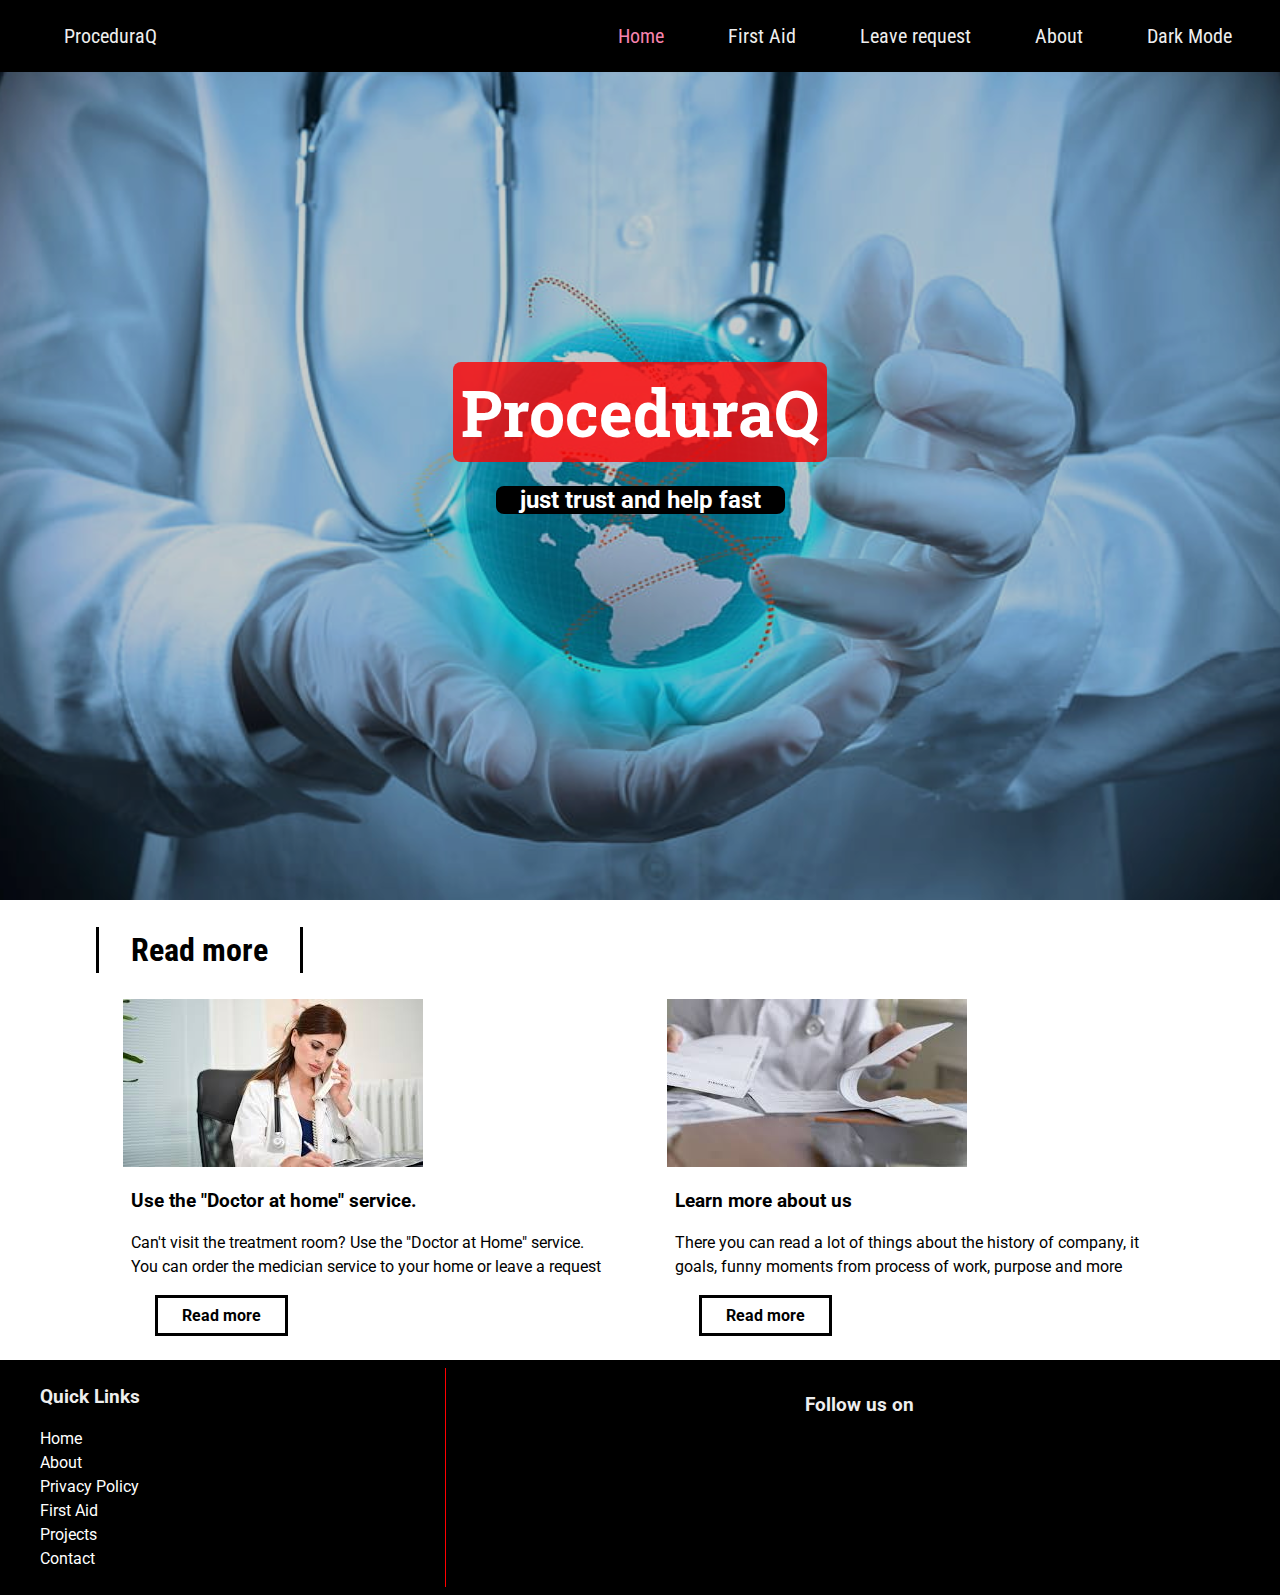
<file: index.htm>
<!DOCTYPE html>
<html lang="en">

<head>
    <meta charset="UTF-8">
    <meta name="viewport" content="width=device-width, initial-scale=1.0">
    <meta http-equiv="X-UA-Compatible" content="ie=edge">
    <link rel="stylesheet" href="https://use.fontawesome.com/releases/v5.1.0/css/all.css" integrity="sha384-lKuwvrZot6UHsBSfcMvOkWwlCMgc0TaWr+30HWe3a4ltaBwTZhyTEggF5tJv8tbt"
        crossorigin="anonymous">
    <link href="https://fonts.googleapis.com/css?family=Roboto|Roboto+Condensed|Roboto+Slab" rel="stylesheet">
    <link rel="stylesheet" href="index.css">
    <style>
        /* Dark mode styles */
        body.dark-mode {
            background-color: #1D2521;
            color: #C7D1CC;
        }

        nav.dark-mode {
            background-color: #27302C;
        }

        footer.dark-mode {
            background-color: #27302C;
            color: #C7D1CC;
        }

        footer.dark-mode a {
            color: #C7D1CC;
        }
    </style>
    <title>ProceduraQ</title>
</head>

<body>
    <div id="slideout-menu">
        <ul>
            <li>
                <a href="index.html">Home</a>
            </li>
            <li>
                <a href="blogslist.html">Blog</a>
            </li>
            <li>
                <a href="blogslist.html">Projects</a>
            </li>
            <li>
                <a href="about.html">About</a>
            </li>
            <li>
                <input type="text" placeholder="Search Here">
            </li>
        </ul>
    </div>

    <nav class="light-mode">
        <div id="logo-img">
            <a href="/index.htm">
                ProceduraQ
            </a>
        </div>
        <div id="menu-icon">
            <i class="fas fa-bars"></i>
        </div>
        <ul>
            <li>
                <a class="active" href="index.htm">Home</a>
            </li>
            <li>
                <a href="/firstaid.htm">First Aid</a>
            </li>
            <li>
                <a href="/doctor/doctor.html">Leave request</a>
            </li>
            <li>
                <a href="aboutUS.htm">About</a>
            </li>
            <li>
                <div>
                    <a id="dark-mode-toggle">Dark Mode</a>
                </div>
            </li>
        </ul>
    </nav>

    <div id="searchbox">
        <input type="text" placeholder="Search Here">
    </div>

    <div id="banner">
        <h1>ProceduraQ</h1>
        <h3>just trust and help fast</h3>
    </div>

    <main>
        <a href="blogslist.html">
            <h2 class="section-heading">Read more</h2>
        </a>

        <section>

            <div class="card">
                <div class="card-image">
                    <a href="blogpost.html">
                        <img src="img/med-sestra.jpeg" alt="Card Image">
                    </a>
                </div>

                <div class="card-description">
                    <a href="blogpost.html">
                        <h3>Use the "Doctor at home" service.</h3>
                    </a>
                    <p>
                        Can't visit the treatment room? Use the "Doctor at Home" service. You can order the medician service to your home or leave a request
                    </p>
                    <a href="/clinicList/polikList.html" class="btn-readmore">Read more</a>
                </div>
            </div>

            <div class="card">
                <div class="card-image">
                    <a href="blogpost.html">
                        <img src="img/reg-vrach.jpeg" alt="Card Image">
                    </a>
                </div>

                <div class="card-description">
                    <a href="blogpost.html">
                        <h3>Learn more about us</h3>
                    </a>
                    <p>
                       There you can read a lot of things about the history of company, it goals, funny moments from process of work, purpose and more
                    </p>
                    <a href="aboutUS.htm" class="btn-readmore">Read more</a>
                </div>
            </div>
        </section>
    </main>

    <footer class="light-mode">
        <div id="left-footer">
            <h3>Quick Links</h3>
            <p>
                <ul>
                    <li>
                        <a href="index.htm">Home</a>
                    </li>
                    <li>
                        <a href="aboutUS.htm">About</a>
                    </li>
                    <li>
                        <a href="#">Privacy Policy</a>
                    </li>
                    <li>
                        <a href="firstaid.htm">First Aid</a>
                    </li>
                    <li>
                        <a href="blog.htm">Projects</a>
                    </li>
                    <li>
                        <a href="#">Contact</a>
                    </li>
                </ul>
            </p>
        </div>

        <div id="right-footer">
            <h3>Follow us on</h3>
            <div id="social-media-footer">
                <ul>
                    <li>
                        <a href="#">
                            <i class="fab fa-facebook"></i>
                        </a>
                    </li>
                    <li>
                        <a href="#">
                            <i class="fab fa-youtube"></i>
                        </a>
                    </li>
                </ul>
            </div>
        </div>
    </footer>

    <script src="darkmode.js">
    </script>
    <script src="index.js"></script>
</body>

</html>
</file>
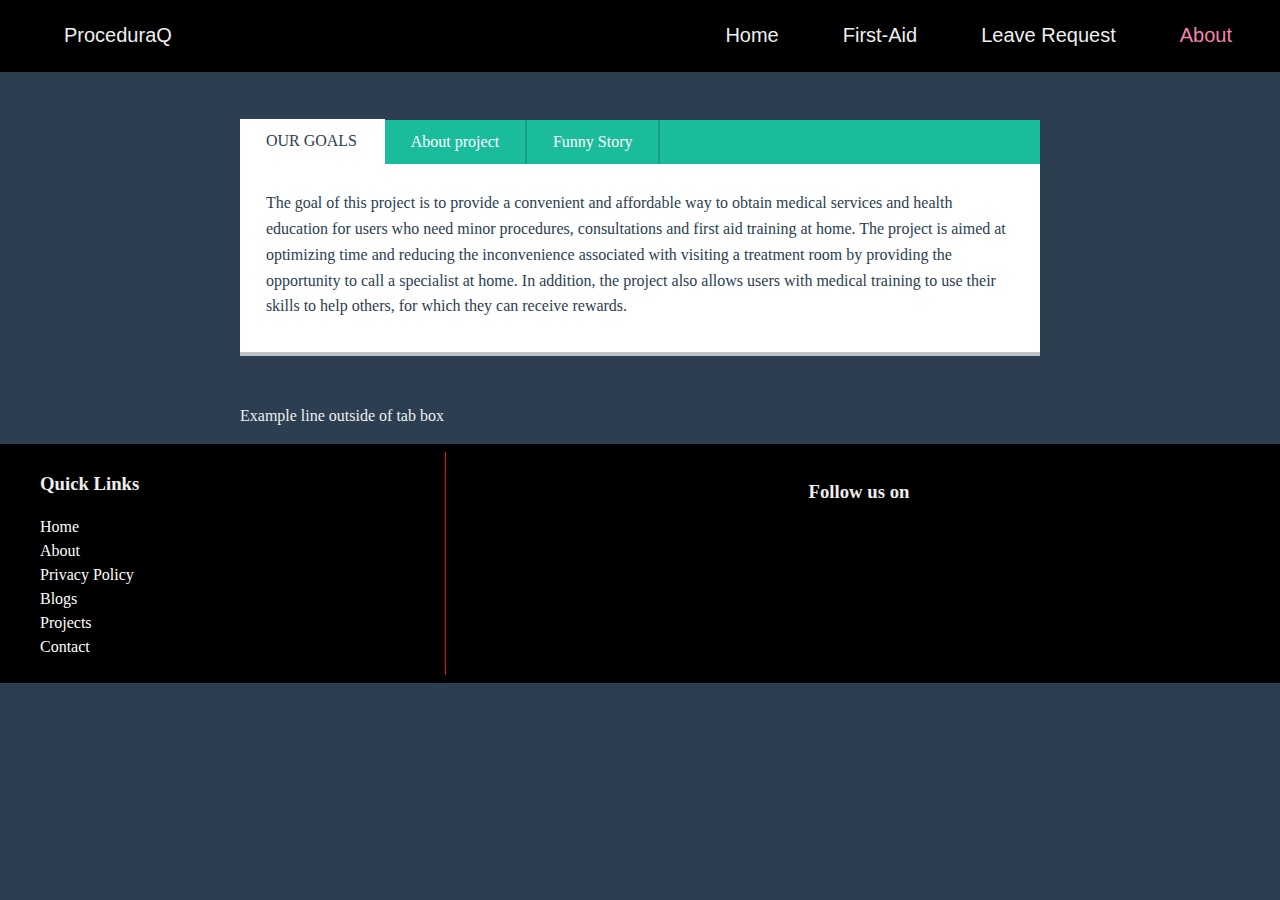
<file: aboutUS.htm>
<!DOCTYPE html>
<html lang="en">
  <head>
    <meta charset="UTF-8" />
    <meta name="viewport" content="width=device-width, initial-scale=1.0" />
    <link rel="stylesheet" href="index.css" />
    <link rel="stylesheet" href="aboutUS.css" />
    <title>Document</title>
  </head>
  <body>
    <div id="slideout-menu">
      <ul>
        <li>
          <a href="index.html">Home</a>
        </li>
        <li>
          <a href="blogslist.html">Blog</a>
        </li>
        <li>
          <a href="blogslist.html">Projects</a>
        </li>
        <li>
          <a href="about.html">About</a>
        </li>
        <li>
          <input type="text" placeholder="Search Here" />
        </li>
      </ul>
    </div>

    <nav class="light-mode">
      <div id="logo-img">
        <a href="/index.htm"> ProceduraQ </a>
      </div>
      <div id="menu-icon">
        <i class="fas fa-bars"></i>
      </div>
      <ul>
        <li>
          <a href="index.htm">Home</a>
        </li>
        <li>
          <a href="firstaid.htm">First-Aid</a>
        </li>
        <li>
          <a href="firstaid.htm">Leave Request</a>
        </li>
        <li>
          <a class="active"href="aboutUS.htm">About</a>
        </li>
       
      </ul>
    </nav>
    <div class="wrapper">
      <div class="tabs">
        <div class="tab">
          <input
            type="radio"
            name="css-tabs"
            id="tab-1"
            checked
            class="tab-switch"
          />
          <label for="tab-1" class="tab-label">OUR GOALS</label>
          <div class="tab-content">
            The goal of this project is to provide a convenient and affordable
            way to obtain medical services and health education for users who
            need minor procedures, consultations and first aid training at home.
            The project is aimed at optimizing time and reducing the
            inconvenience associated with visiting a treatment room by providing
            the opportunity to call a specialist at home. In addition, the
            project also allows users with medical training to use their skills
            to help others, for which they can receive rewards.
          </div>
        </div>
        <div class="tab">
          <input type="radio" name="css-tabs" id="tab-2" class="tab-switch" />
          <label for="tab-2" class="tab-label">About project</label>
          <div class="tab-content">
            "Medical Adventures at Home" is a unique project that offers an
            innovative solution to the problem of queues in procedural clinics.
            Our platform provides the opportunity to summon qualified medical
            specialists to the home for various procedures, such as injections,
            bandaging, massage, and more. However, we don't stop at just
            providing medical services. Our project also offers users the chance
            to take courses in first aid for emergencies and schedule
            consultations with a doctor in advance. Furthermore, users with
            relevant skills and certifications can assist others by performing
            similar procedures for a certain fee. We aim to make healthcare
            convenient and accessible for everyone, offering quality medical
            services at home in a comfortable environment. Our team of
            professionals is ready to provide assistance and support at any
            time, ensuring the health and well-being of our users without them
            having to leave their homes.
          </div>
        </div>
        <div class="tab">
          <input type="radio" name="css-tabs" id="tab-3" class="tab-switch" />
          <label for="tab-3" class="tab-label">Funny Story</label>
          <div class="tab-content">
            When I left Mr. Bates, I went down to my father: where, by the
            assistance of him and my uncle John, and some other relations, I got
            forty pounds, and a promise of thirty pounds a year to maintain me
            at Leyden: there I studied physic two years and seven months,
            knowing it would be useful in long voyages.
          </div>
        </div>
      </div>
      <p>Example line outside of tab box</p>
    </div>
    <footer class="light-mode">
        <div id="left-footer">
            <h3>Quick Links</h3>
            <p>
                <ul>
                    <li>
                        <a href="index.html">Home</a>
                    </li>
                    <li>
                        <a href="about.html">About</a>
                    </li>
                    <li>
                        <a href="#">Privacy Policy</a>
                    </li>
                    <li>
                        <a href="blogslist.html">Blogs</a>
                    </li>
                    <li>
                        <a href="blogslist.html">Projects</a>
                    </li>
                    <li>
                        <a href="#">Contact</a>
                    </li>
                </ul>
            </p>
        </div>

        <div id="right-footer">
            <h3>Follow us on</h3>
            <div id="social-media-footer">
                <ul>
                    <li>
                        <a href="#">
                            <i class="fab fa-facebook"></i>
                        </a>
                    </li>
                    <li>
                        <a href="#">
                            <i class="fab fa-youtube"></i>
                        </a>
                    </li>
                </ul>
            </div>
        </div>
    </footer>

  </body>
</html>
</file>
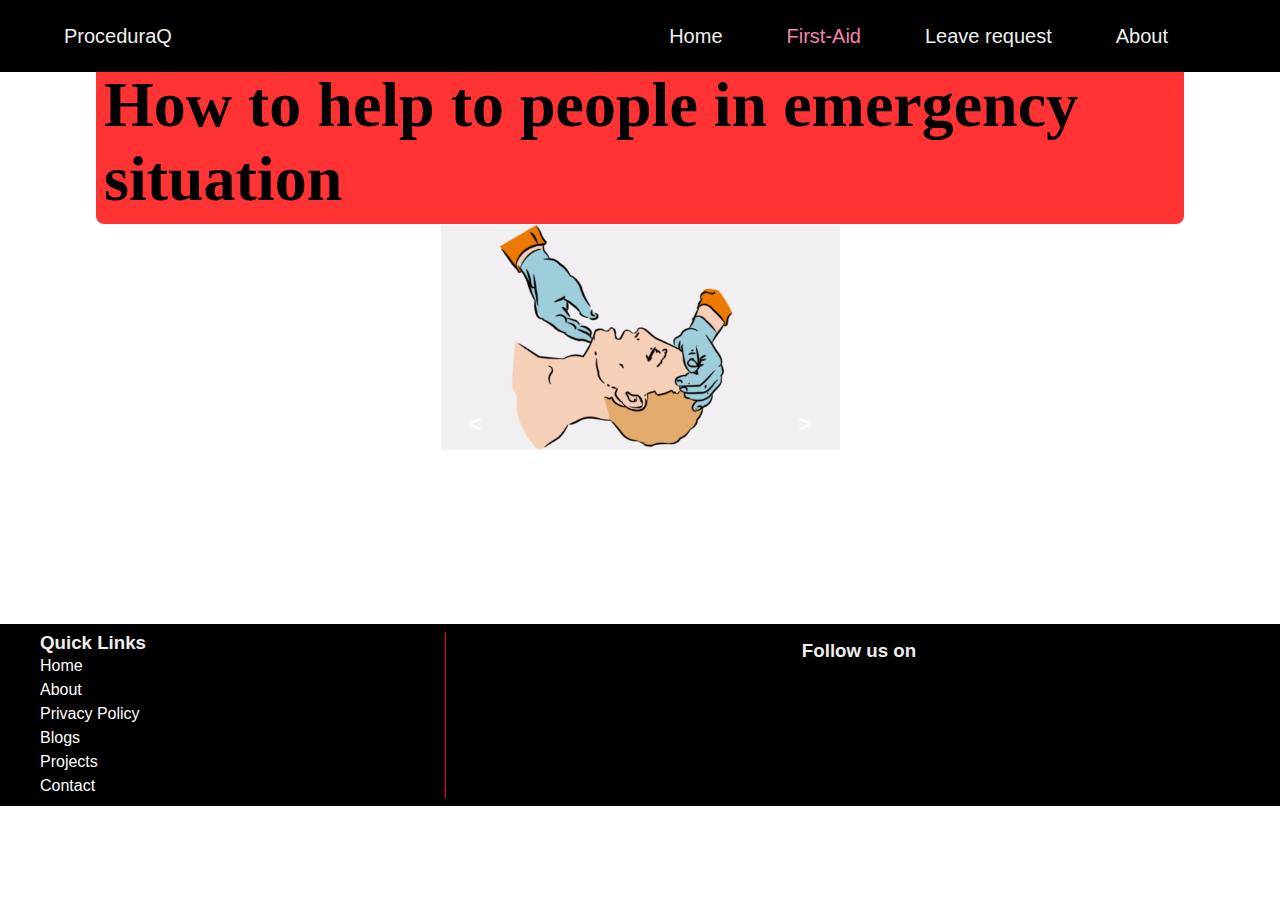
<file: firstaid.htm>
<!DOCTYPE html>
<html lang="en">
  <head>
    <meta charset="UTF-8" />
    <meta name="viewport" content="width=device-width, initial-scale=1.0" />
    <link rel="stylesheet" href="firstaid.css" />
    <link rel="stylesheet" href="index.css" />
    <title>Document</title>
  </head>
  <body>
    <div id="slideout-menu">
      <ul>
        <li>
          <a href="index.html">Home</a>
        </li>
        k
        <li>
          <a href="blogslist.html">Blog</a>
        </li>
        <li>
          <a href="blogslist.html">Projects</a>
        </li>
        <li>
          <a href="about.html">About</a>
        </li>
        <li>
          <input type="text" placeholder="Search Here" />
        </li>
      </ul>
    </div>

    <nav>
      <div id="logo-img">
        <a href="index.htm"> ProceduraQ </a>
      </div>
      <div id="menu-icon">
        <i class="fas fa-bars"></i>
      </div>
      <ul>
        <li>
          <a href="index.htm">Home</a>
        </li>
        <li>
          <a href="blogslist.html" class="active">First-Aid</a>
        </li>
        <li>
          <a href="/doctor/doctor.html">Leave request</a>
        </li>
        <li>
          <a href="aboutUS.htm">About</a>
        </li>
        <li>
          <div id="search-icon">
            <i class="fas fa-search"></i>
          </div>
        </li>
      </ul>
    </nav>

   <main style="padding-top: 60px;">
    <h1 class="page-title">How to help to people in emergency situation</h1 >
	  <div class="slider-container">
	    <div class="slider">
	      <img src="img/Снимок экрана 2024-04-11 в 04.21.23.png" width="600" height="400" alt="">
	      <img src="img/Снимок экрана 2024-04-11 в 04.21.30.png" width="600" height="400" alt="">
	      <img src="img/Снимок экрана 2024-04-11 в 04.21.38.png" width="600" height="400" alt="">
	      <img src="img/Снимок экрана 2024-04-11 в 04.21.46.png" width="600" height="400" alt="">
	      <img src="img/Снимок экрана 2024-04-11 в 04.21.53.png" width="600" height="400" alt="">
	    </div>
	    <button class="prev-button" type="button" aria-label="Посмотреть предыдущий слайд">&lt;</button>
	    <button class="next-button" type="button" aria-label="Посмотреть следующий слайд">&gt;</button>
	  </div>
  </main>
    </section>
     <footer>
            <div id="left-footer">
                <h3>Quick Links</h3>
                <p>
                    <ul>
                        <li>
                            <a href="index.html">Home</a>
                        </li>
                        <li>
                            <a href="about.html">About</a>
                        </li>
                        <li>
                            <a href="#">Privacy Policy</a>
                        </li>
                        <li>
                            <a href="blogslist.html">Blogs</a>
                        </li>
                        <li>
                            <a href="blogslist.html">Projects</a>
                        </li>
                        <li>
                            <a href="#">Contact</a>
                        </li>
                    </ul>
                </p>
            </div>

            <div id="right-footer">
                <h3>Follow us on</h3>
                <div id="social-media-footer">
                    <ul>
                        <li>
                            <a href="#">
                                <i class="fab fa-facebook"></i>
                            </a>
                        </li>
                        <li>
                            <a href="#">
                                <i class="fab fa-youtube"></i>
                            </a>
                        </li>
                  
                    </ul>
                </div>
            </div>
        </footer>
        <script src="script.js"></script>
  </body>
</html>
</file>
<file: index.css>
body {
  font-family: "Roboto", sans-serif;
  margin: 0;
}
a {
  cursor: pointer;
}

h1 {
  padding: 8px;
  background: rgba(255, 0, 0, 0.8);
  border-radius: 8px;
  margin: 0;
  font-size: 64px;
  font-family: "Roboto Slab", serif;
}

p {
  line-height: 1.5;
}

main {
  margin: 0 auto;
}

a {
  text-decoration: none;
  color: black;
}

a:hover {
  text-decoration: underline;
}

input,
textarea {
  height: 32px;
  padding: 0 16px;
  font-family: "Roboto Condensed", sans-serif;
  font-size: 20px;
  border: none;
  box-shadow: inset 8px 3px 18px -4px rgba(0, 0, 0, 0.4);
}

input:focus,
textarea:focus {
  outline: none;
}

#banner {
  height: 100vh;
  display: flex;
  align-items: center;
  justify-content: center;
  flex-direction: column;
  background: rgba(0, 0, 0, 0.2)
    url("img/desktop-wallpaper-amazing-ultra-doctors-backgrounds-medical-doctor.jpg");
  background-size: cover;
  background-attachment: fixed;
  background-position: center;
  background-blend-mode: overlay;
  color: white;
}

#banner h3 {
  background: black;
  border-radius: 8px;
  padding: 0 24px;
  font-size: 24px;
}

#searchbox {
  position: fixed;
  right: 0;
  top: 24px;
  width: 500px;
  pointer-events: none;
  z-index: 50;
  transition: 0.4s;
}

#searchbox input {
  height: 48px;
  width: 100%;
}

nav {
  height: 72px;
  background: black;
  width: 100%;
  margin: 0;
  position: fixed;
  font-family: "Roboto Condensed", sans-serif;
  font-size: 20px;
  display: flex;
  justify-content: space-between;
  padding: 0 16px 0 0;
  box-sizing: border-box;
  z-index: 100;
}

nav a {
  padding: 0 32px;
  color: #eee;
  transition: 0.4s;
}

nav a:hover {
  text-decoration: none;
  color: red;
}

nav ul {
  display: flex;
  list-style: none;
  justify-content: space-around;
  align-items: center;
  height: 100%;
  margin: 0;
}

.active {
  color: #f783ae;
}

#logo-img {
  display: flex;
  height: 100%;
  background: black;
  padding: 0px 32px;
  align-items: center;
  color: white;
  transition: 0.4s;
}

#logo-img img {
  height: 100px;
}

#logo-img:hover {
  background: black;
}

#menu-icon {
  height: 100%;
  font-size: 28px;
  padding: 0 4px;
  color: #eee;
  display: none;
  align-items: center;
}

/* Search Icon */

#search-icon {
  color: white;
  padding: 0 32px;
  cursor: pointer;
  transition: 0.4s;
}

#search-icon:hover {
  color: red;
}

#slideout-menu {
  display: none;
  background: #2d3436;
  z-index: 100;
  position: fixed;
  transition: 0.4s;
  margin-top: 72px;
  width: 100%;
  text-align: center;
  opacity: 0;
  pointer-events: none;
}

#slideout-menu ul {
  list-style: none;
  padding: 0 32px;
}

#slideout-menu ul li {
  padding: 8px;
}

#slideout-menu a {
  font-family: "Roboto Condensed", sans-serif;
  font-size: 20px;
  color: white;
}

#slideout-menu input {
  width: 85%;
  padding: 8px;
  font-family: "Roboto Condensed", sans-serif;
  font-size: 20px;
  text-align: center;
}

/* Sections */

section {
  display: flex;
  justify-content: space-around;
  flex-wrap: wrap;
}

.section-heading {
  font-size: 32px;
  font-family: "Roboto Condensed", sans-serif;
  border-left: 3px solid black;
  border-right: 3px solid black;
  transition: all 0.4s;
  display: inline-block;
  padding: 4px 32px;
}

.section-heading:hover {
  padding: 4px 48px;
  background: red;
}

/* Section Source */

#section-source p {
  padding: 8px;
  text-align: center;
}

#section-source a {
  margin: 8px;
  text-align: center;
}

/* Card */

.card-image {
  transition: 0.4s;
  width: 300px;
}

.card {
  align-items: center;
}

.card-image:hover {
  box-shadow: 0 10px 6px -6px #777;
}

.card .card-description {
  padding: 0 8px;
}

.card-meta-blogpost {
  color: #333;
  font-size: 14px;
  padding: 16px;
  font-family: "Roboto Slab", serif;
}

.card-meta-blogpost a {
  color: #333;
}

/* Button Read more */

.btn-readmore {
  padding: 8px 24px;
  border: 3px solid black;
  transition: 0.4s;
  display: inline-block;
  margin-bottom: 24px;
  margin-left: 24px;
  font-weight: bold;
  cursor: pointer;
  background: white;
}

.btn-readmore:hover {
  background: red;
  text-decoration: none;
  padding: 8px 64px 8px 24px;
  color: white;
}

/* Footer */

footer {
  background: black;
  padding: 8px;
  color: #eee;
  display: flex;
}

footer a {
  color: white;
}

footer #left-footer {
  flex: 1;
  border-right: 1px solid red;
  padding-left: 32px;
}

footer #left-footer ul {
  padding: 0;
  list-style: none;
  line-height: 1.5;
}

footer #right-footer {
  flex: 2;
  padding: 8px;
  text-align: center;
}

footer #social-media-footer a .fa-facebook,
footer #social-media-footer a .fa-youtube,
footer #social-media-footer a .fa-github {
  color: white;
  transition: 0.4s;
}

footer #social-media-footer ul {
  display: flex;
  list-style: none;
  justify-content: center;
  padding: 0;
}

footer #social-media-footer ul li {
  font-size: 48px;
  padding: 16px;
  transition: 0.4s;
}

footer #social-media-footer ul li:hover a .fa-youtube {
  color: red;
}

footer #social-media-footer ul li:hover a .fa-facebook {
  color: #3b5998;
}

footer #social-media-footer ul li:hover a .fa-github {
  color: #bbb;
}

/* Blog List page */

.page-heading {
  font-size: 32px;
  font-family: "Roboto Condensed", sans-serif;
  border-left: 3px solid black;
  border-right: 3px solid black;
  transition: all 0.4s;
  display: inline-block;
  padding: 4px 32px;
  margin-top: 120px;
}

.page-heading:hover {
  padding: 4px 48px;
  background: red;
}

.card-meta {
  color: #333;
  font-size: 14px;
  padding-left: 8px;
  font-family: "Roboto Slab", serif;
}

.card-meta a {
  color: #333;
}

/* Pagination */

.pagination {
  padding: 8px;
  text-align: center;
  font-weight: bold;
}

.pagination a {
  border-top: 3px solid white;
  display: inline-block;
  padding: 8px 16px;
  transition: 0.4s;
}

.pagination a:hover {
  text-decoration: none;
  border-top: 3px solid black;
}

/* Single Blogpost */

#post-container {
  display: flex;
}

#blogpost {
  display: flex;
  flex-direction: column;
  width: 70%;
  border-left: 1px solid #999;
}

#blogpost .card {
  width: 100%;
}

#blogpost .card-image:hover {
  box-shadow: none;
}

/* Sidebar */

#sidebar {
  background: #333;
  flex: 1;
  padding: 8px 16px;
  color: white;
  box-shadow: inset 27px 0 51px -18px rgba(0, 0, 0, 0.75);
}

/* Comments section */

#comments-section {
  border-top: 2px solid #eee;
  padding: 8px;
}

/* Media Queries */

@media (max-width: 900px) {
  nav ul {
    display: none;
  }

  #menu-icon {
    display: flex;
  }

  #slideout-menu {
    display: block;
  }

  #searchbox {
    display: none;
  }

  #blogpost {
    width: 100%;
    border-left: 0;
  }

  #sidebar {
    display: none;
  }
}

@media (max-width: 719px) {
  main {
    width: 95%;
  }

  section {
    flex-direction: column;
  }

  .card,
  .card .card-image img {
    width: 100%;
  }

  footer {
    flex-direction: column;
    text-align: center;
  }

  footer #left-footer {
    flex: 1;
    border-right: 0;
    padding-left: 0;
  }

  footer #right-footer {
    background: #eee;
    color: black;
  }

  footer #right-footer a {
    color: black;
  }

  footer #social-media-footer a .fa-facebook,
  footer #social-media-footer a .fa-youtube,
  footer #social-media-footer a .fa-github {
    color: black;
    transition: 0.4s;
  }
}

@media (max-width: 600px) {
  main {
    width: 100%;
  }

  h1 {
    font-size: 48px;
  }

  #banner h3 {
    font-size: 20px;
  }

  .card {
    text-align: center;
  }

  #logo-img {
    padding: 0;
  }
}

@media (min-width: 720px) {
  main {
    width: 95%;
  }
  .card {
    width: 45%;
  }
  .card .card-image img {
    width: 100%;
  }
}

@media (min-width: 1200px) {
  main {
    width: 85%;
  }
}
</file>
<file: aboutUS.css>
* {
  box-sizing: border-box;
}
body {
  font-family: "Open Sans";
  background: #2c3e50;
  color: #ecf0f1;
  line-height: 1.618em;
}
nav {
  position: relative;
}
.wrapper {
  max-width: 50rem;
  width: 100%;
  margin: 0 auto;
}
.tabs {
  position: relative;
  margin: 3rem 0;
  background: #1abc9c;
  height: 14.75rem;
}
.tabs::before,
.tabs::after {
  content: "";
  display: table;
}
.tabs::after {
  clear: both;
}
.tab {
  float: left;
}
.tab-switch {
  display: none;
}
.tab-label {
  position: relative;
  display: block;
  line-height: 2.75em;
  height: 3em;
  padding: 0 1.618em;
  background: #1abc9c;
  border-right: 0.125rem solid #16a085;
  color: #fff;
  cursor: pointer;
  top: 0;
  transition: all 0.25s;
}
.tab-label:hover {
  top: -0.25rem;
  transition: top 0.25s;
}
.tab-content {
  height: 12rem;
  position: absolute;
  z-index: 1;
  top: 2.75em;
  left: 0;
  padding: 1.618rem;
  background: #fff;
  color: #2c3e50;
  border-bottom: 0.25rem solid #bdc3c7;
  opacity: 0;
  transition: all 0.35s;
}
.tab-switch:checked + .tab-label {
  background: #fff;
  color: #2c3e50;
  border-bottom: 0;
  border-right: 0.125rem solid #fff;
  transition: all 0.35s;
  z-index: 1;
  top: -0.0625rem;
}
.tab-switch:checked + label + .tab-content {
  z-index: 1;
  opacity: 1;
  transition: all 0.35s;
}
</file>
<file: firstaid.css>
* {
  margin: 0;
  padding: 0;
  font-family: "Trebuchet MS", "Lucida Sans Unicode", "Lucida Grande",
    "Lucida Sans", Arial, sans-serif;
}
@media screen and (max-width: 1080px) {
  .feedback__img {
    background-color: #697477;
    width: 2rem;
    height: 2rem;
    border-radius: 100%;
  }
  .feedback__username {
    font-size: 0.8rem;
  }

  .feedback__block_nav-container {
    height: 4.5rem;
    justify-content: space-between;
  }

  .feedback__block_nav-block {
    height: 4.5rem;
  }
}

.slider-container {
  position: relative;
  width: 400px;
  height: 400px;
  margin: 0 auto;
  overflow: hidden;
}

.slider {
  display: flex;
  transition: transform 0.5s ease-in-out;
}

.slider img {
  width: 100%;
  height: 100%;
  object-fit: cover;
}

.prev-button,
.next-button {
  position: absolute;
  top: 50%;
  transform: translateY(-50%);
  width: 50px;
  height: 50px;
  background-color: transparent;
  border: none;
  font-size: 24px;
  color: white;
}

.prev-button {
  left: 10px;
}

.next-button {
  right: 10px;
}
</file>
